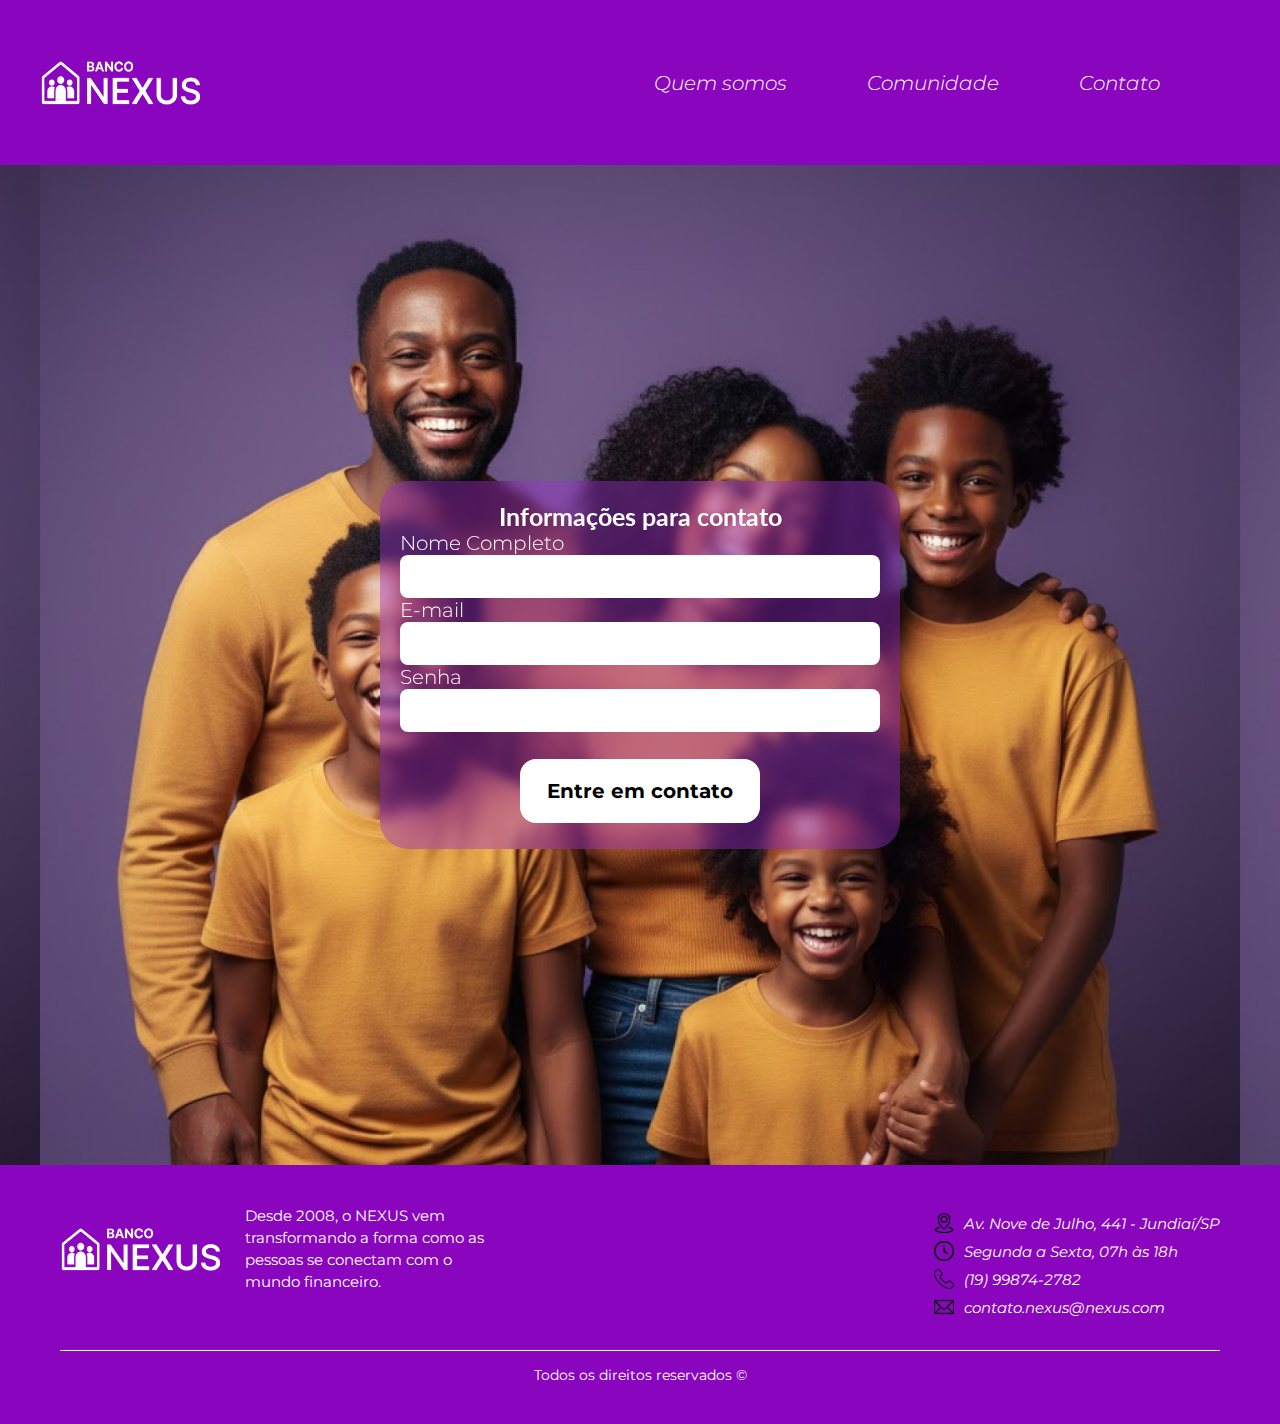
<file: formulario.html>
<!DOCTYPE html>
<html lang="pt-br">

<head>
  <meta charset="UTF-8">
  <meta name="viewport" content="width=device-width, initial-scale=1.0">
  <link rel="stylesheet" href="/assets/css/form-style.css">
  <title>Banco Nexus</title>
</head>

<body>
  <header>
    <img class="logo" src="/assets/img/Logofundoroxa.png" alt="">
    <div class="menu">
      <a class="cabecalho" href="/index.html/#quem-somos">Quem somos</a>
      <a class="cabecalho" href="https://discord.gg/6UAfZSyh2P">Comunidade</a>
      <a class="cabecalho" href="/formulario.html">Contato</a>
    </div>
  </header>
  <main>

    <section class="hero">
      <div class="form-box">
        <div class="form-row">

          <h2>Informações para contato</h2>

          <label for="nome">Nome Completo</label>
          <input type="text" id="nome" name="nome" required>

          <label for="email">E-mail</label>
          <input type="email" id="email" name="email" required>

          <label for="password">Senha</label>
          <input type="password" id="senha" name="senha" required>
        </div>

        <div class="form-box1">
          <div class="form-row1">
            <button>Entre em contato</button>
          </div>
        </div>
      </div>
    </section>


    <footer>
      <div class="footer-container">

        <div class="esquerda">
          <div class="logo-texto">
            <img class="logo" src="assets/img/Logofundoroxa.png" alt="Logo Nexus">

            <p class="texto">
              Desde 2008, o NEXUS vem transformando a forma como as pessoas se conectam com o mundo
              financeiro.
            </p>
          </div>
        </div>

        <div class="direita">

          <p>
            <img class="icone" src="assets/icons/local.png" alt="">
            <a href="https://maps.app.goo.gl/PkGGsYGsaMrsmZNz7" target="_blank">
              Av. Nove de Julho, 441 - Jundiaí/SP
            </a>
          </p>

          <p>
            <img class="icone" src="assets/icons/clock.png" alt="">
            <a href="#">
              Segunda a Sexta, 07h às 18h
            </a>
          </p>

          <p>
            <img class="icone" src="assets/icons/phone.png" alt="">
            <a href="#">
              (19) 99874-2782
            </a>
          </p>

          <p>
            <img class="icone" src="assets/icons/email.png" alt="">
            <a href="#">
              contato.nexus@nexus.com
            </a>
          </p>

        </div>

      </div>

      <hr class="footer-line">

      <p class="footer-copy">Todos os direitos reservados ©</p>
    </footer>


</body>

</html>
</file>
<file: assets/css/form-style.css>
@import url('https://fonts.googleapis.com/css2?family=Lato:ital,wght@0,100;0,300;0,400;0,700;0,900;1,100;1,300;1,400;1,700;1,900&display=swap');
@import url('https://fonts.googleapis.com/css2?family=Montserrat:ital,wght@0,100..900;1,100..900&display=swap');


* {
    padding: 0;
    border: 0;
    margin: 0;
    text-decoration: none;
    box-sizing: border-box;
}

header {
    background-color: #8a05be;
    box-sizing: border-box;
    width: 100%;
    height: 165px;
    padding: 0 40px;
    margin-top: 0;

    display: flex;
    align-items: center;
    justify-content: space-between;
}

.logo {
    width: 20%;
    height: auto;
}

.menu {
    display: flex;
    gap: 80px;
    margin-right: 80px;
}

.cabecalho {
    color: #FFFFFF;
    font-family: 'Montserrat';
    font-style: italic;
    text-decoration: none;
    font-size: 20px;
    font-weight: 300;
}

.hero {
    position: relative;
    width: 100%;
    height: 1000px;
    background: url('/assets/img/Imagemformulario.png');
    background-size: 1200px;
    background-position: center;
    display: flex;
    justify-content: center;
    align-items: center;
}

.form-box button {
    margin-top: 15px;
    width: 50%;
    padding: 20px;
    background: #fff;
    color: #000000;
    font-weight: bold;
    border-radius: 16px;
    cursor: pointer;
    text-align: center;
    transition: 0.5s;
    font-family: 'Montserrat';
    font-size: 20px;
}

.form-box button:hover {
    width: 480px;
    background: rgba(255, 255, 255, 1);
}

.hero_content {
    font-family: 'Lato', sans-serif;
    font-weight: 300;
    width: 100px;
    padding: 26px 80px 30px;

}


.hero_content {
    font-family: 'Montserrat', sans-serif;
    font-weight: 500;
    font-size: 20px;
    width: 530px;
    padding: 0px 87px;
}

.hero_content {
    font-family: 'Montserrat', sans-serif;
    font-weight: 600;
    background-color: #8a05be;
    font-size: 18px;
    padding: 12px 30px;
    border-radius: 12px;
    color: white;
    margin: 40px 80px;
    display: inline-block;
}




.form-box {
    width: 520px;
    background: rgba(158, 46, 211, 0.4);
    padding: 20px;
    border-radius: 28px;
    backdrop-filter: blur(6px);
    font-family: "Lato", sans-serif;
}

.form-box h2 {
    color: #fff;
    margin-bottom: 0px;
    font-size: 25px;
    text-align: center;
}

.form-box input {
    width: 100%;
    padding: 12px;
    border: none;
    border-radius: 8px;
    font-family: 'Montserrat';
    font-size: 15px;
    outline: none;
}

input:focus,
input:active {
    border: 1px solid #000;
}

.form-row label {
    font-family: 'Montserrat';
    color: #ffffff;
    font-size: 20px;
    opacity: 100%;
    margin-top: 12px;
    margin-bottom: 6px;
    font-weight: 300;
    text-align: left;
}

.form-row1 {
    font-family: 'Montserrat';
    color: #ffffff;
    font-size: 24px;
    margin-top: 12px;
    margin-bottom: 6px;
    font-weight: 300;
    text-align: center;
}

footer {
    background-color: #8A05BE;
    padding: 40px 60px;
    color: #FFFFFF;
    font-family: 'Montserrat';
}

.footer-container {
    display: flex;
    justify-content: space-between;
    align-items: flex-start;
}

.logo-texto {
    display: flex;
    align-items: center;
    gap: 25px;
    max-width: 450px;
}

.logo {
    width: 160px;
    height: auto;
}

.texto {
    font-size: 15px;
    line-height: 22px;
}

.direita p {
    display: flex;
    align-items: center;
    gap: 10px;
    margin: 8px 0;
}

.direita a {
    text-decoration: none;
    color: #FFFFFF;
    font-size: 15px;
    font-style: italic;
}

.direita .icone {
    width: 20px;
}

.footer-line {
    margin-top: 25px;
    border: none;
    border-top: 1px solid #FFFFFF;
}

.footer-copy {
    text-align: center;
    margin-top: 15px;
    font-size: 14px;
}
</file>
